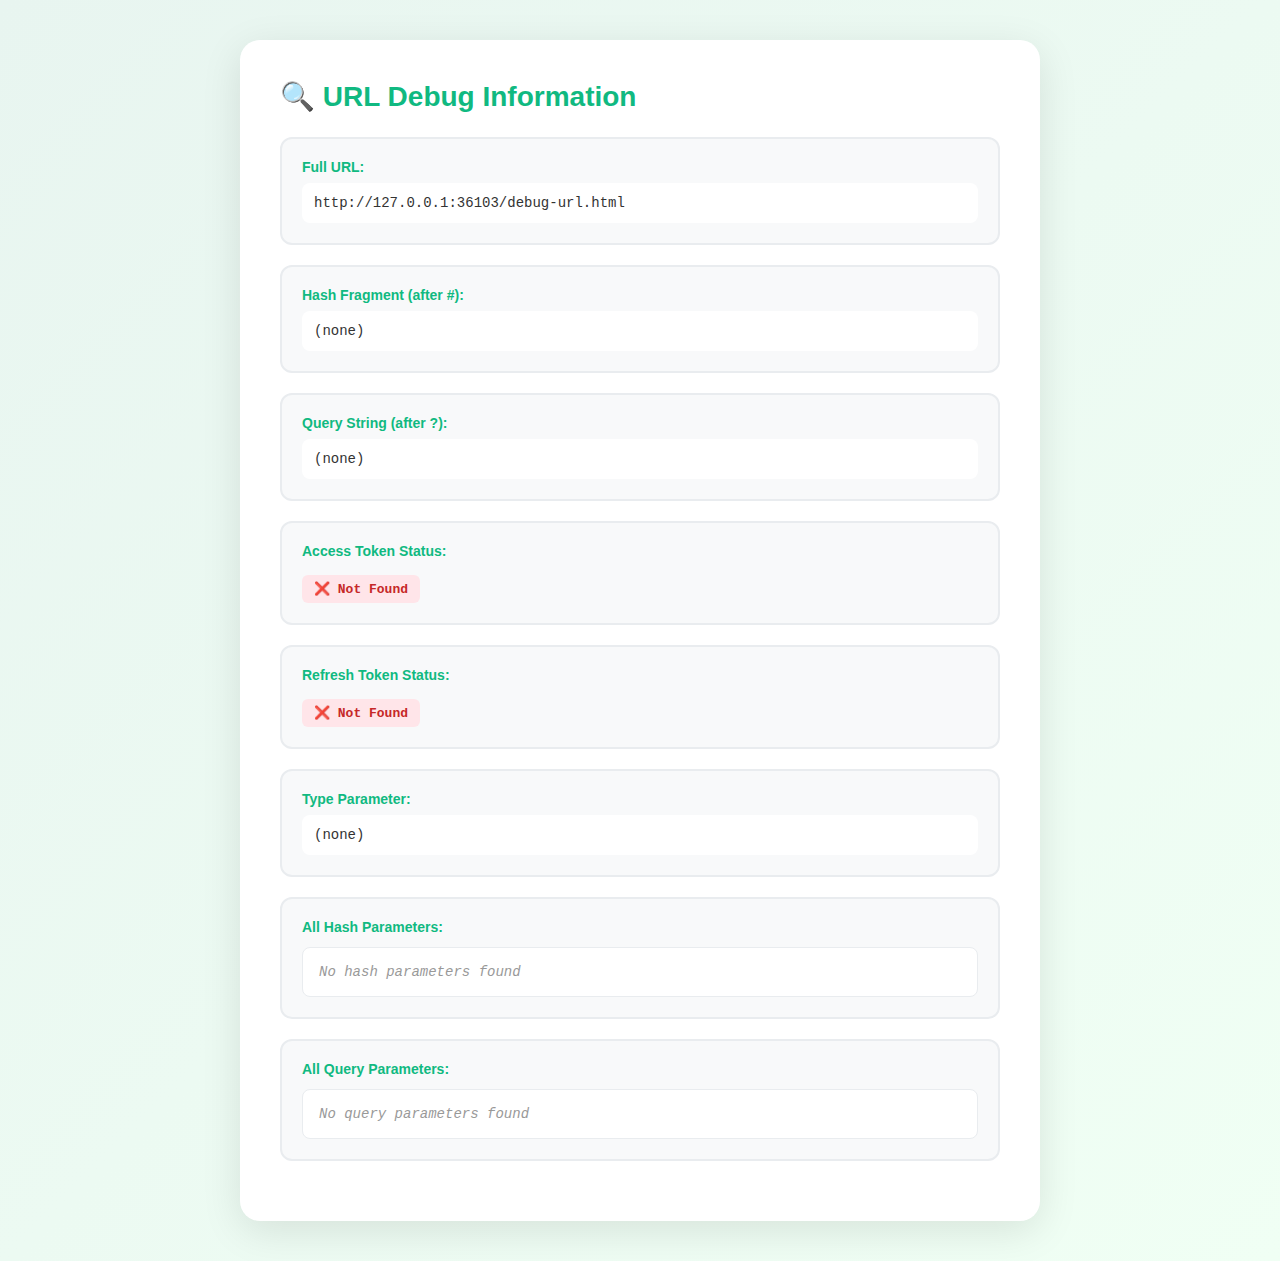
<file: debug-url.html>
<!DOCTYPE html>
<html lang="en">
<head>
    <meta charset="UTF-8">
    <meta name="viewport" content="width=device-width, initial-scale=1.0">
    <title>Debug URL - Synapse</title>
    <style>
        * {
            margin: 0;
            padding: 0;
            box-sizing: border-box;
        }

        body {
            font-family: -apple-system, BlinkMacSystemFont, "Segoe UI", Roboto, sans-serif;
            background: linear-gradient(135deg, #E8F5F0 0%, #F0FFF4 100%);
            min-height: 100vh;
            padding: 40px 20px;
        }

        .container {
            max-width: 800px;
            margin: 0 auto;
            background: white;
            padding: 40px;
            border-radius: 20px;
            box-shadow: 0 10px 40px rgba(0, 0, 0, 0.1);
        }

        h1 {
            color: #10b981;
            font-size: 28px;
            font-weight: 700;
            margin-bottom: 24px;
        }

        .info-box {
            background: #f8f9fa;
            border: 2px solid #e9ecef;
            border-radius: 12px;
            padding: 20px;
            margin-bottom: 20px;
            font-family: 'Courier New', monospace;
            font-size: 14px;
            word-break: break-all;
        }

        .label {
            font-weight: 700;
            color: #10b981;
            margin-bottom: 8px;
            font-family: -apple-system, BlinkMacSystemFont, "Segoe UI", Roboto, sans-serif;
        }

        .value {
            color: #333;
            background: white;
            padding: 12px;
            border-radius: 8px;
            margin-top: 8px;
        }

        .token-status {
            display: inline-block;
            padding: 6px 12px;
            border-radius: 6px;
            font-weight: 600;
            font-size: 13px;
            margin-top: 8px;
        }

        .found {
            background: #E8F5F0;
            color: #059669;
        }

        .not-found {
            background: #FFE5E9;
            color: #C62828;
        }

        .all-params {
            background: #fff;
            border: 1px solid #e9ecef;
            border-radius: 8px;
            padding: 16px;
            margin-top: 12px;
            max-height: 400px;
            overflow-y: auto;
        }

        .param-row {
            padding: 8px 0;
            border-bottom: 1px solid #f1f3f5;
        }

        .param-row:last-child {
            border-bottom: none;
        }

        .param-key {
            font-weight: 600;
            color: #10b981;
        }

        .param-value {
            color: #666;
            margin-left: 12px;
        }
    </style>
</head>
<body>
    <div class="container">
        <h1>🔍 URL Debug Information</h1>

        <div class="info-box">
            <div class="label">Full URL:</div>
            <div class="value" id="full-url"></div>
        </div>

        <div class="info-box">
            <div class="label">Hash Fragment (after #):</div>
            <div class="value" id="hash"></div>
        </div>

        <div class="info-box">
            <div class="label">Query String (after ?):</div>
            <div class="value" id="search"></div>
        </div>

        <div class="info-box">
            <div class="label">Access Token Status:</div>
            <span id="access-token-status" class="token-status"></span>
        </div>

        <div class="info-box">
            <div class="label">Refresh Token Status:</div>
            <span id="refresh-token-status" class="token-status"></span>
        </div>

        <div class="info-box">
            <div class="label">Type Parameter:</div>
            <div class="value" id="type-param"></div>
        </div>

        <div class="info-box">
            <div class="label">All Hash Parameters:</div>
            <div class="all-params" id="hash-params"></div>
        </div>

        <div class="info-box">
            <div class="label">All Query Parameters:</div>
            <div class="all-params" id="query-params"></div>
        </div>
    </div>

    <script>
        window.addEventListener('load', () => {
            // Display full URL
            document.getElementById('full-url').textContent = window.location.href

            // Display hash
            const hash = window.location.hash
            document.getElementById('hash').textContent = hash || '(none)'

            // Display search
            const search = window.location.search
            document.getElementById('search').textContent = search || '(none)'

            // Parse hash parameters
            const hashParams = new URLSearchParams(hash.substring(1))
            const queryParams = new URLSearchParams(search)

            // Check for access_token
            const accessToken = hashParams.get('access_token') || queryParams.get('access_token')
            const accessTokenStatus = document.getElementById('access-token-status')
            if (accessToken) {
                accessTokenStatus.textContent = '✅ Found (length: ' + accessToken.length + ')'
                accessTokenStatus.className = 'token-status found'
            } else {
                accessTokenStatus.textContent = '❌ Not Found'
                accessTokenStatus.className = 'token-status not-found'
            }

            // Check for refresh_token
            const refreshToken = hashParams.get('refresh_token') || queryParams.get('refresh_token')
            const refreshTokenStatus = document.getElementById('refresh-token-status')
            if (refreshToken) {
                refreshTokenStatus.textContent = '✅ Found (length: ' + refreshToken.length + ')'
                refreshTokenStatus.className = 'token-status found'
            } else {
                refreshTokenStatus.textContent = '❌ Not Found'
                refreshTokenStatus.className = 'token-status not-found'
            }

            // Display type parameter
            const type = hashParams.get('type') || queryParams.get('type')
            document.getElementById('type-param').textContent = type || '(none)'

            // Display all hash parameters
            const hashParamsDiv = document.getElementById('hash-params')
            if (hashParams.toString()) {
                hashParamsDiv.innerHTML = ''
                for (const [key, value] of hashParams) {
                    const row = document.createElement('div')
                    row.className = 'param-row'
                    row.innerHTML = `<span class="param-key">${key}:</span><span class="param-value">${value.substring(0, 50)}${value.length > 50 ? '...' : ''}</span>`
                    hashParamsDiv.appendChild(row)
                }
            } else {
                hashParamsDiv.innerHTML = '<div style="color: #999; font-style: italic;">No hash parameters found</div>'
            }

            // Display all query parameters
            const queryParamsDiv = document.getElementById('query-params')
            if (queryParams.toString()) {
                queryParamsDiv.innerHTML = ''
                for (const [key, value] of queryParams) {
                    const row = document.createElement('div')
                    row.className = 'param-row'
                    row.innerHTML = `<span class="param-key">${key}:</span><span class="param-value">${value.substring(0, 50)}${value.length > 50 ? '...' : ''}</span>`
                    queryParamsDiv.appendChild(row)
                }
            } else {
                queryParamsDiv.innerHTML = '<div style="color: #999; font-style: italic;">No query parameters found</div>'
            }

            // Log everything to console too
            console.log('=== URL DEBUG INFO ===')
            console.log('Full URL:', window.location.href)
            console.log('Hash:', hash)
            console.log('Search:', search)
            console.log('Access Token:', accessToken ? 'Found' : 'Not Found')
            console.log('Refresh Token:', refreshToken ? 'Found' : 'Not Found')
            console.log('Type:', type)
            console.log('===================')
        })
    </script>
</body>
</html>
</file>
